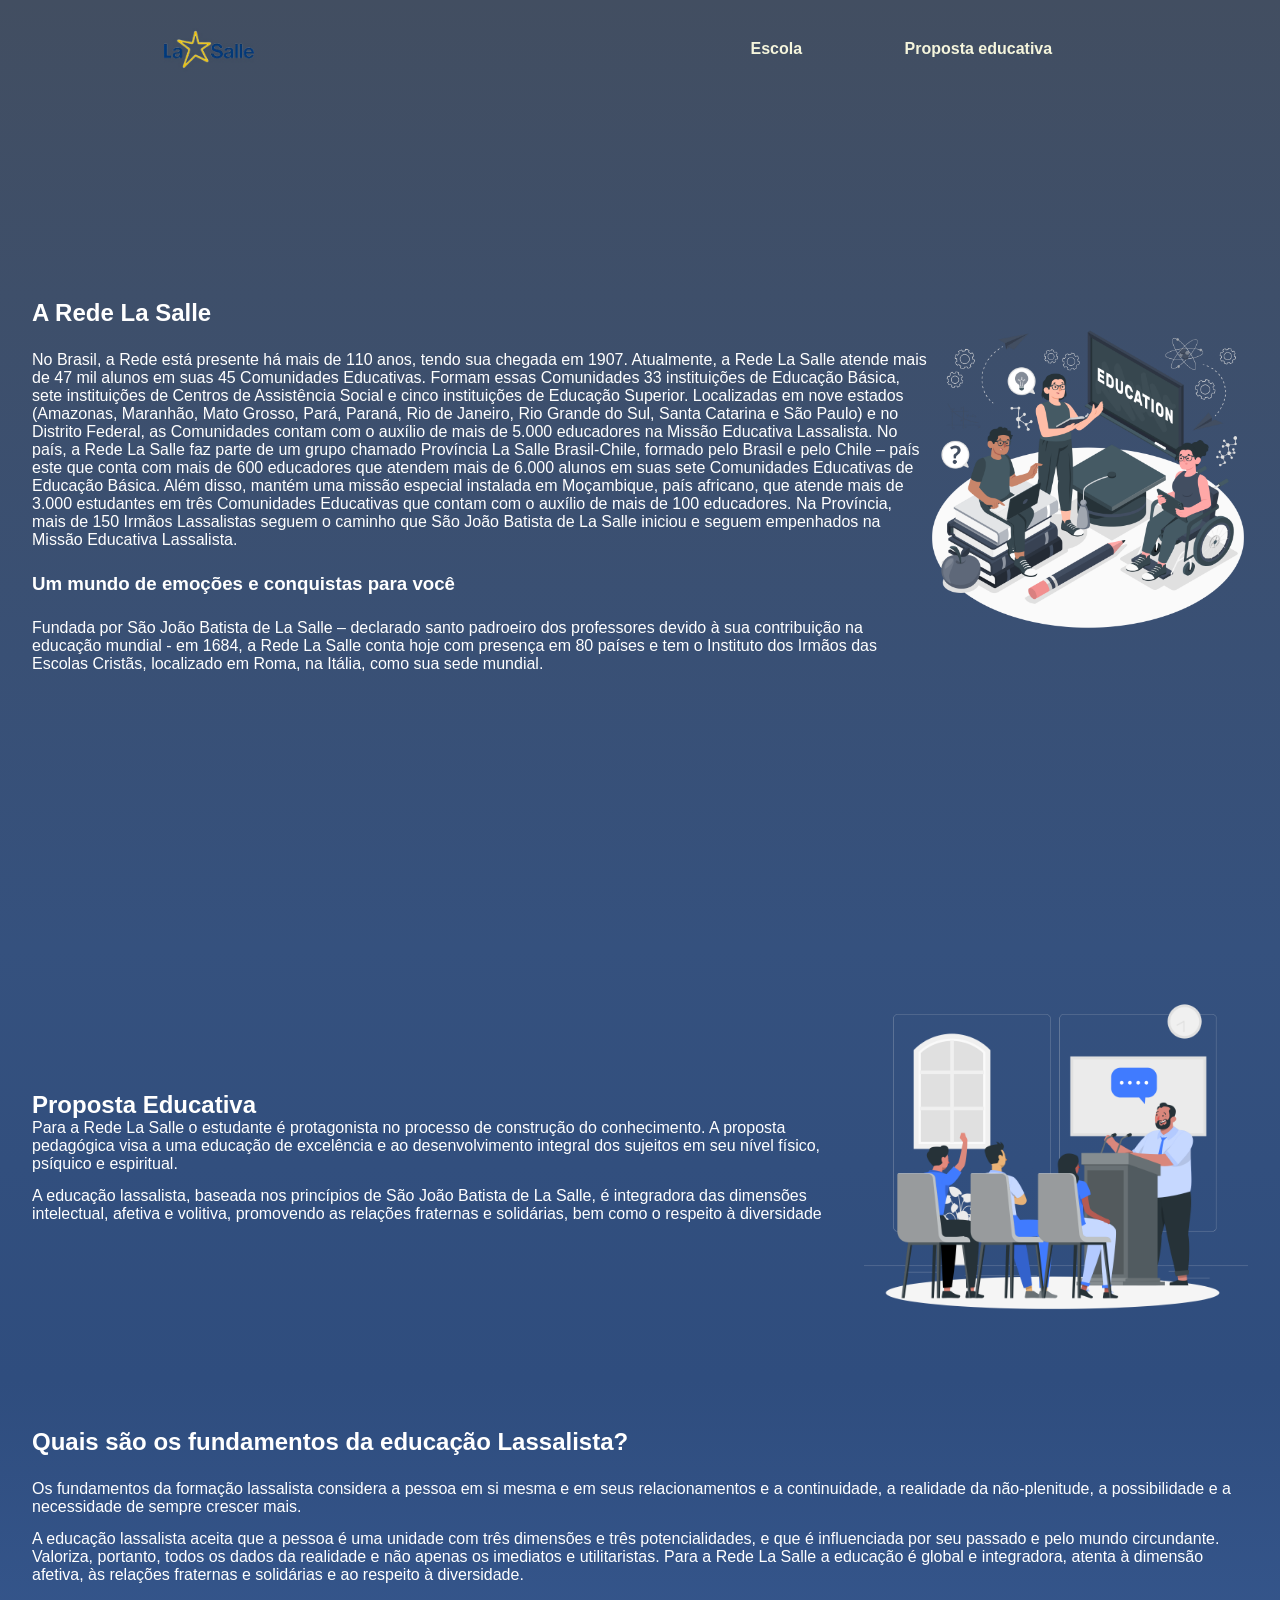
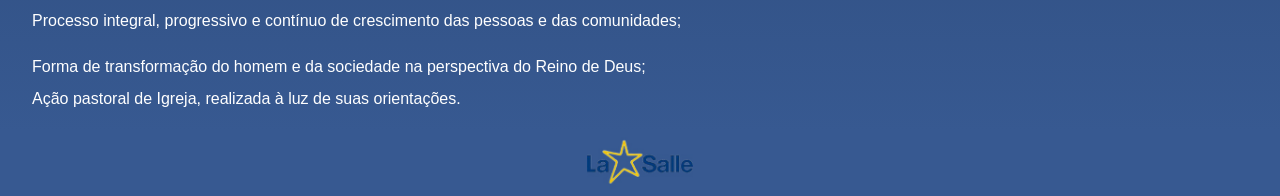
<file: Vic-toria-new-main/Vic-toria-new-97a77163563b338c6e0c5ebeda16be6a58079e50/index.html>
<!DOCTYPE html>
<html lang="pr-br">
<head>
    <meta charset="UTF-8">
    <meta name="viewport" content="width=device-width, initial-scale=1.0">
    <title>La salle</title>
    <link rel="stylesheet" href="style.css">
    <link rel="preconnect" href="https://fonts.googleapis.com">
    <link rel="preconnect" href="https://fonts.gstatic.com" crossorigin>
    <link href="https://fonts.googleapis.com/css2?family=Poppins&display=swap" rel="stylesheet">
    </head>
    
</head>
<body>
    <header class="cabeçalho">  
        <div class="div-imagem">
            <img class="cabeçalho-imagem" src="lasalle-transformed.png" alt="Logo do La salle">      
        </div>
         <div class="cabeçalho-lista">
            <a class="cabeçalho-lista-item" href="pagina3/pagina3.html">Escola</a>
            <a class="cabeçalho-lista-item" href="pagina2/pagina2.html">Proposta educativa</a>          
        </div>

<script src="menu.js"></script>

          </h1> </header>
 <section class="escola">
    <div class="escola-div-conteudo">
        <h2 class="escola-titulo">A Rede La Salle</h2>
        <p class="escola-texto-um">No Brasil, a Rede está presente há mais de 110 anos, tendo sua chegada em 1907. Atualmente, a Rede La Salle atende mais de 47 mil alunos em suas 45 Comunidades Educativas.
       
           Formam essas Comunidades 33 instituições de Educação Básica, sete instituições de Centros de Assistência Social e cinco instituições de Educação Superior. Localizadas em nove estados (Amazonas, Maranhão, Mato Grosso, Pará, Paraná, Rio de Janeiro, Rio Grande do Sul, Santa Catarina e São Paulo) e no Distrito Federal, as Comunidades contam com o auxílio de mais de 5.000 educadores na Missão Educativa Lassalista.
           
           No país, a Rede La Salle faz parte de um grupo chamado Província La Salle Brasil-Chile, formado pelo Brasil e pelo Chile – país este que conta com mais de 600 educadores que atendem mais de 6.000 alunos em suas sete Comunidades Educativas de Educação Básica.
           
           Além disso, mantém uma missão especial instalada em Moçambique, país africano, que atende mais de 3.000 estudantes em três Comunidades Educativas que contam com o auxílio de mais de 100 educadores. Na Província, mais de 150 Irmãos Lassalistas seguem o caminho que São João Batista de La Salle iniciou e seguem empenhados na Missão Educativa Lassalista.</p>
        <h3 class="escola-titulo-dois">Um mundo de emoções e conquistas para você</h3>
        <p class="escola-texto-dois">Fundada por São João Batista de La Salle – declarado santo padroeiro dos professores devido à sua contribuição na educação mundial - em 1684, a Rede La Salle conta hoje com presença em 80 países e tem o Instituto dos Irmãos das Escolas Cristãs, localizado em Roma, na Itália, como sua sede mundial. </p>
     </div>
       
<img class="escola-imagem" src="Education-amico.png" alt="alunos">
 </section>
 <section class="proposta-educativa">
    <div class="proposta-div-conteudo">
        <h2 class="proposta-educativa-titulo">Proposta Educativa</h2>
        <p class="proposta-educativa-texto-um">Para a Rede La Salle o estudante é protagonista no processo de construção do conhecimento. A proposta pedagógica visa a uma educação de excelência e ao desenvolvimento integral dos sujeitos em seu nível físico, psíquico e espiritual.</p>
        <p class="proposta-educativa-texto-dois">A educação lassalista, baseada nos princípios de São João Batista de La Salle, é integradora das dimensões intelectual, afetiva e volitiva, promovendo as relações fraternas e solidárias, bem como o respeito à diversidade</p>
            
    </div>
    <img class="proposta-imagem" src="Public talk-rafiki.png" alt="foto de crianças">
 
</section>
<section class="fundamentos">
    <div class="fundamentos-div-conteudo">
        <h1 class="fundamentos-titulo-um">Quais são os fundamentos da educação Lassalista?</h1>
        <p class="fundamentos-texto-um">Os fundamentos da formação lassalista considera a pessoa em si mesma e em seus relacionamentos e a continuidade, a realidade da não-plenitude, a possibilidade e a necessidade de sempre crescer mais.</p>
        <p class="fundamentos-texto-dois">A educação lassalista aceita que a pessoa é uma unidade com três dimensões e três potencialidades, e que é influenciada por seu passado e pelo mundo circundante. Valoriza, portanto, todos os dados da realidade e não apenas os imediatos e utilitaristas. Para a Rede La Salle a educação é global e integradora, atenta à dimensão afetiva, às relações fraternas e solidárias e ao respeito à diversidade.</p>
        <p class="fundamentos-topico-um">Processo integral, progressivo e contínuo de crescimento das pessoas e das comunidades;</p>
        <p class="fundamentos-topico-dois">Forma de transformação do homem e da sociedade na perspectiva do Reino de Deus;</p>
        <p class="fundamentos-topico-tres">Ação pastoral de Igreja, realizada à luz de suas orientações.</p>

    </div>

</section>

    <footer class="rodape">
   <img class="rodape-imagem" src="lasalle-transformed.png" alt="Logo La salle">
    </footer>

</body>
</html>
</file>
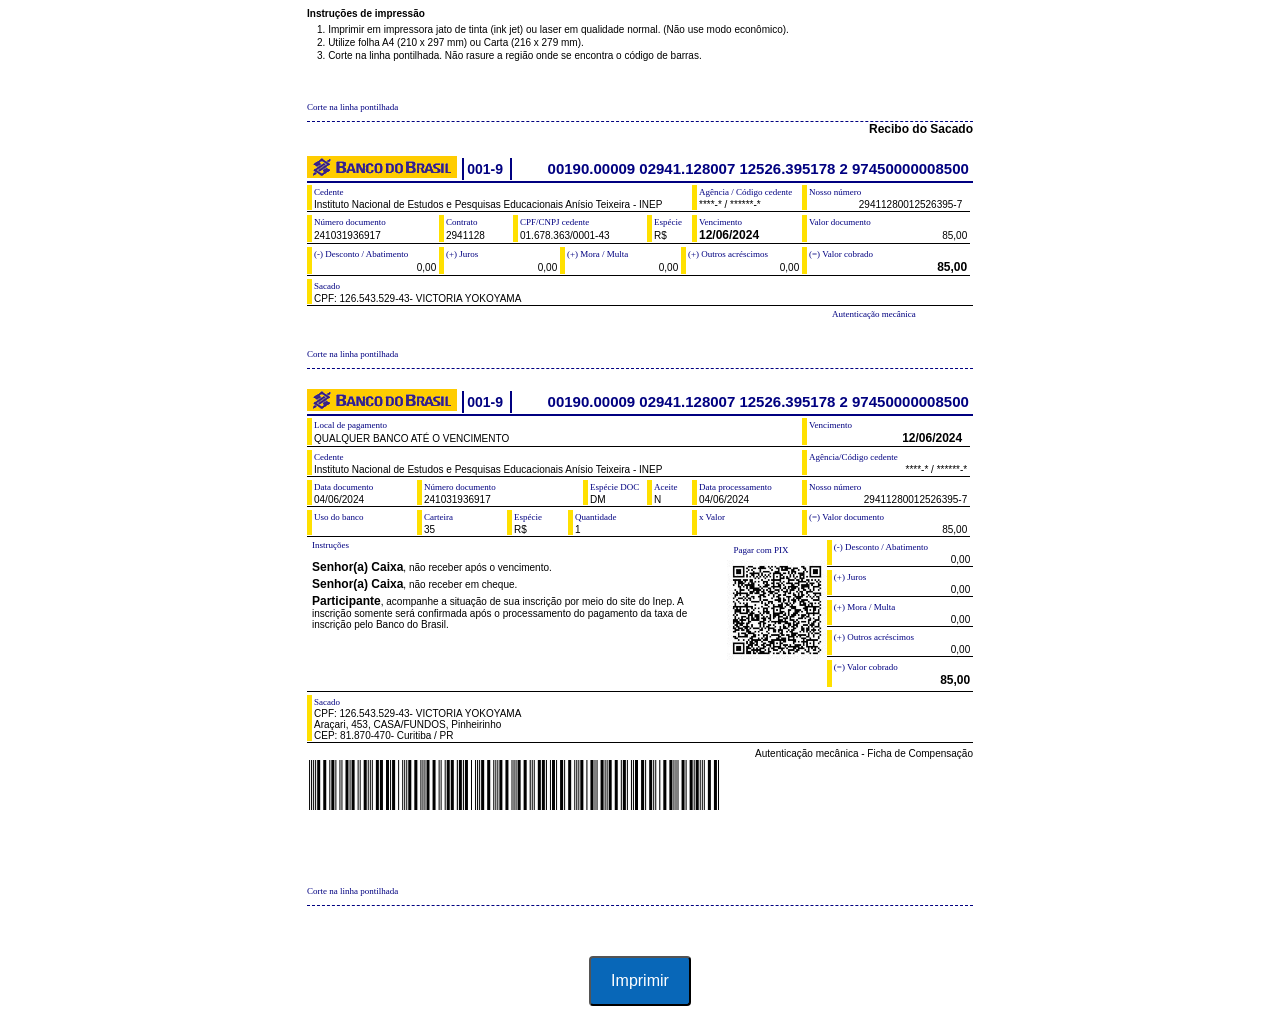
<file: pagina3/boleto.html>
<!DOCTYPE html PUBLIC "-//W3C//DTD XHTML 1.0 Strict//EN" "http://www.w3.org/TR/xhtml1/DTD/xhtml1-strict.dtd"><html xmlns="http://www.w3.org/1999/html" xmlns="http://www.w3.org/1999/html"><head><meta http-equiv="Content-Type" content="text/html; charset=UTF-8"><title>Boleto</title><style type="text/css">@media screen, print{#conteudo *{font-family: Arial; font-size: 12px; margin: 0; padding: 0}#conteudo{width: 666px; margin: 0 auto; padding-bottom: 30px}#boleto{width: 666px; margin: 0; padding: 0}#instrucao_impressao h2{font-size: 10px; font-weight: 700}#instrucao_impressao p{font-size: 10px; margin: 4px 0}#instrucao_impressao ol{font-size: 10px; margin: 5px 0}#instrucao_impressao ol li{font-size: 10px; text-indent: 10px; margin: 2px 0; list-style-position: inside}#boleto .pontilhada{width: 666px; margin: 0 auto; border-bottom: 1px navy dashed}#boleto .pontilhada p{margin: 0; padding: 0; font-family: 'Arial Narrow'; font-size: 9px; height: 19px; color: navy}#conteudo table.header{width: 666px; height: 20px; margin-top: 20px; margin-bottom: 2px; border-bottom: 2px navy solid}#conteudo table.header div.codigo_banco_com_dv{width: 46px; height: 19px; margin-left: 5px; padding-top: 3px; text-align: center; font-size: 14px; font-weight: 700; color: navy; border-right: 2px solid navy; border-left: 2px solid navy}#conteudo table.header td.linha_digitavel{width: 464px; text-align: right; font: 700 15px Arial; color: navy}#conteudo table.linha{margin-bottom: 3px; padding-bottom: 1px; border-bottom: 1px #000 solid}#conteudo table.linha tr.titulo td{height: 13px; font-family: 'Arial Narrow'; font-size: 9px; color: navy; border-left: 5px #ffe000 solid; padding-left: 2px; -webkit-box-sizing: border-box !important; -moz-box-sizing: border-box !important; box-sizing: border-box !important}#conteudo table.linha tr.campo td{height: 12px; font-size: 10px; color: #000; border-left: 5px #ffe000 solid; padding-left: 2px; -webkit-box-sizing: border-box !important; -moz-box-sizing: border-box !important; box-sizing: border-box !important}#conteudo table.linha td p{font-size: 10px}#conteudo table.linha tr.campo td.ag_cod_cedente_, table.linha tr.campo td.nosso_numero, table.linha tr.campo td.nosso_numero_, table.linha tr.campo td.valor_documento, table.linha tr.campo td.valor_documento_, table.linha tr.campo td.vencimento_, table.linha tr.campo td.xvalor{text-align: right}#conteudo table.linha td.ultima_linha{vertical-align: top; height: 30px}#conteudo table.linha td.ultima_linha table.linha{margin-bottom: -5px; border: 0 #fff} #conteudo td.ultima_linha table.linha td.instrucoes{border-left: 0 #fff none; padding-left: 5px; padding-bottom: 0; margin-bottom: 0; height: 20px; vertical-align: top} #conteudo td.ultima_linha table.linha td.qrcode{border-left: 0 #fff none;} #conteudo table.linha td.cedente{width: 385px}#conteudo table.linha td.valor_cobrado_{padding-bottom: 0; margin-bottom: 0}#conteudo table.linha td.ag_cod_cedente, table.linha td.vencimento{width: 110px}#conteudo table.linha td.especie{width: 45px}#conteudo table.linha td.desconto, table.linha td.num_doc{width: 132px}#conteudo table.linha td.contrato{width: 74px}#conteudo table.linha td.cpf_cnpj{width: 134px}#conteudo table.linha td.outras_deducoes, table.linha td.mora_multa, table.linha td.outros_acrescimos{width: 121px}#conteudo table.linha td.nosso_numero, table.linha td.valor_documento, table.linha td.valor_cobrado{width: 168px; padding-right: 5px}#conteudo table.linha td.sacado, table.linha td.sacado_{width: 666px}#conteudo table.linha td.local_pagto, table.linha td.cedente_{width: 495px}#conteudo table.linha td.data_doc, table.linha td.data_process, table.linha td.reservado, table.linha td.xvalor{width: 110px}#conteudo table.linha td.carteira{width: 90px}#conteudo table.linha td.num_doc_{width: 166px}#conteudo table.linha td.especie_doc{width: 64px}#conteudo table.linha td.aceite{width: 45px}#conteudo table.linha td.especie_{width: 61px}#conteudo table.linha td.qtd{width: 124px}#conteudo table.linha td.instrucoes{width: 495px}#conteudo table.linha td.instrucoes p{margin-bottom: 3px}#conteudo table.linha td.vencimento_, table.linha td.ag_cod_cedente_, table.linha td.nosso_numero_, table.linha td.valor_documento_, table.linha td.desconto_, table.linha td.mora_multa_, table.linha td.outras_deducoes_, table.linha td.outros_acrescimos_, table.linha td.valor_cobrado_{width: 168px; padding-right: 5px}#conteudo div.footer{white-space: nowrap; margin-bottom: 30px}#conteudo div.footer p{width: 88px; margin: 0; padding: 0 0 0 525px; font-family: 'Arial Narro'; font-size: 9px; color: navy}#conteudo div.codigo_barras{width: 666px; margin-bottom: 20px; font-size: 0}#conteudo div.codigo_barras p{font-size: 0}input{background: #0867B8; color: white; padding: 14px 20px; font-size: 16px; border-radius: 4px;}}</style></head><body><div id="conteudo"><div><div id="instrucao_impressao"><h2>Instru&ccedil;&otilde;es de impress&atilde;o</h2><ol><li>Imprimir em impressora jato de tinta (ink jet) ou laser em qualidade normal. (N&atilde;o use modo econ&ocirc;mico).</li><li>Utilize folha A4 (210 x 297 mm) ou Carta (216 x 279 mm).</li><li>Corte na linha pontilhada. N&atilde;o rasure a regi&atilde;o onde se encontra o c&oacute;digo de barras.</li></ol></div></div><br/><br/><div id="boleto"><div class="pontilhada"><p>Corte na linha pontilhada</p></div><div align="right" width="666"><b>Recibo do Sacado</b></div><table class="header" border="0" cellspacing="0" cellpadding="0"><tbody><tr><td width="150"><img src="[data-uri]"></td><td width="50"><div class="codigo_banco_com_dv">001-9&nbsp;</div></td><td class="linha_digitavel">00190.00009 02941.128007 12526.395178 2 97450000008500&nbsp;</td></tr></tbody></table><table class="linha" cellspacing="0" cellpadding="0"><tbody><tr class="titulo"><td class="cedente">Cedente</td><td class="ag_cod_cedente">Ag&ecirc;ncia / C&oacute;digo cedente</td><td class="nosso_numero">Nosso n&uacute;mero</td></tr><tr class="campo"><td class="cedente">Instituto Nacional de Estudos e Pesquisas Educacionais Anísio Teixeira - INEP&nbsp;</td><td class="ag_cod_cedente">****-* / ******-*&nbsp;</td><td class="nosso_numero">29411280012526395-7&nbsp;</td></tr></tbody></table><table class="linha" cellspacing="0" cellpadding="0"><tbody><tr class="titulo"><td class="num_doc">N&uacute;mero documento</td><td class="contrato">Contrato</td><td class="cpf_cnpj">CPF/CNPJ cedente</td><td class="especie">Esp&eacute;cie</td><td class="vencimento">Vencimento</td><td class="valor_documento">Valor documento</td></tr><tr class="campo"><td class="num_doc">241031936917&nbsp;</td><td class="contrato">2941128&nbsp;</td><td class="cpf_cnpj">01.678.363/0001-43&nbsp;</td><td class="especie">R$&nbsp;</td><td class="vencimento"><b>12/06/2024</b>&nbsp;</td><td class="valor_documento">85,00&nbsp;</td></tr></tbody></table><table class="linha" cellspacing="0" cellpadding="0"><tbody><tr class="titulo"><td class="desconto">(-) Desconto / Abatimento</td><td class="outras_deducoes">(+) Juros</td><td class="mora_multa">(+) Mora / Multa</td><td class="outros_acrescimos">(+) Outros acr&eacute;scimos</td><td class="valor_cobrado">(=) Valor cobrado</td></tr><tr class="campo"><td class="desconto" align="right">0,00&nbsp;</td><td class="outras_deducoes" align="right">0,00&nbsp;</td><td class="mora_multa" align="right">0,00&nbsp;</td><td class="outros_acrescimos" align="right">0,00&nbsp;</td><td class="valor_cobrado" align="right"><b>85,00</b>&nbsp;</td></tr></tbody></table><table class="linha" cellspacing="0" cellpadding="0"><tbody><tr class="titulo"><td class="sacado">Sacado</td></tr><tr class="campo"><td class="sacado">CPF: 126.543.529-43- VICTORIA YOKOYAMA&nbsp;</td></tr></tbody></table><div class="footer"><p>Autentica&ccedil;&atilde;o mec&acirc;nica</p></div><div class="pontilhada"><p>Corte na linha pontilhada</p></div><table class="header" border="0" cellspacing="0" cellpadding="0"><tbody><tr><td width="150"><img src="[data-uri]"></td><td width="50"><div class="codigo_banco_com_dv">001-9&nbsp;</div></td><td class="linha_digitavel">00190.00009 02941.128007 12526.395178 2 97450000008500&nbsp;</td></tr></tbody></table><table class="linha" cellspacing="0" cellpadding="0"><tbody><tr class="titulo"><td class="local_pagto">Local de pagamento</td><td class="vencimento_">Vencimento</td></tr><tr class="campo"><td class="local_pagto">QUALQUER BANCO AT&Eacute; O VENCIMENTO</td><td class="vencimento_"><b>12/06/2024</b>&nbsp;</td></tr></tbody></table><table class="linha" cellspacing="0" cellpadding="0"><tbody><tr class="titulo"><td class="cedente_">Cedente</td><td class="ag_cod_cedente_">Ag&ecirc;ncia/C&oacute;digo cedente</td></tr><tr class="campo"><td class="cedente_">Instituto Nacional de Estudos e Pesquisas Educacionais Anísio Teixeira - INEP&nbsp;</td><td class="ag_cod_cedente_">****-* / ******-*&nbsp;</td></tr></tbody></table><table class="linha" cellspacing="0" cellpadding="0"><tbody><tr class="titulo"><td class="data_doc">Data documento</td><td class="num_doc_">N&uacute;mero documento</td><td class="especie_doc">Esp&eacute;cie DOC</td><td class="aceite">Aceite</td><td class="data_process">Data processamento</td><td class="nosso_numero_">Nosso n&uacute;mero</td></tr><tr class="campo"><td class="data_doc">04/06/2024&nbsp;</td><td class="num_doc_">241031936917&nbsp;</td><td class="especie_doc">DM&nbsp;</td><td class="aceite">N&nbsp;</td><td class="data_process">04/06/2024&nbsp;</td><td class="nosso_numero_">29411280012526395-7&nbsp;</td></tr></tbody></table><table class="linha" cellspacing="0" cellpadding="0"><tbody><tr class="titulo"><td class="reservado">Uso do banco</td><td class="carteira">Carteira</td><td class="especie_">Esp&eacute;cie</td><td class="qtd">Quantidade</td><td class="xvalor">x Valor</td><td class="valor_documento_">(=) Valor documento</td></tr><tr class="campo"><td class="reservado">&nbsp;</td><td class="carteira">35&nbsp;</td><td class="especie_">R$&nbsp;</td><td class="qtd">1&nbsp;</td><td class="xvalor">&nbsp;</td><td class="valor_documento_">85,00&nbsp;</td></tr></tbody></table><table class="linha" cellspacing="0" cellpadding="0"><tbody><tr><td class="ultima_linha" rowspan="6"><table class="linha" cellspacing="0" cellpadding="0"><tbody><tr class="titulo"><td class="instrucoes">Instru&ccedil;&otilde;es</td><td class="qrcode">&nbsp;&nbsp;&nbsp;Pagar com PIX</td></tr><tr class="campo"><td class="instrucoes" rowspan="5"><p><b>Senhor(a) Caixa</b>, não receber após o vencimento.</p><p><b>Senhor(a) Caixa</b>, não receber em cheque.</p><p> </p><p><b>Participante</b>, acompanhe a situação de sua inscrição por meio do site do Inep. A inscrição somente será confirmada após o processamento do pagamento da taxa de inscrição pelo Banco do Brasil.</p></td><td class="qrcode" rowspan="5"><img width="100" height="100" border="0" src="[data-uri]" alt=""></td></tr></tbody></table></td></tr><tr><td><table class="linha" cellspacing="0" cellpadding="0"><tbody><tr class="titulo"><td class="desconto_">(-) Desconto / Abatimento</td></tr><tr class="campo"><td class="desconto_" align="right">0,00&nbsp;</td></tr></tbody></table></td></tr><tr><td><table class="linha" cellspacing="0" cellpadding="0"><tbody><tr class="titulo"><td class="outras_deducoes_">(+) Juros</td></tr><tr class="campo"><td class="outras_deducoes_" align="right">0,00&nbsp;</td></tr></tbody></table></td></tr><tr><td><table class="linha" cellspacing="0" cellpadding="0"><tbody><tr class="titulo"><td class="mora_multa_">(+) Mora / Multa</td></tr><tr class="campo"><td class="mora_multa_" align="right">0,00&nbsp;</td></tr></tbody></table></td></tr><tr><td><table class="linha" cellspacing="0" cellpadding="0"><tbody><tr class="titulo"><td class="outros_acrescimos_">(+) Outros acr&eacute;scimos</td></tr><tr class="campo"><td class="outros_acrescimos_" align="right">0,00&nbsp;</td></tr></tbody></table></td></tr><tr><td class="ultima_linha"><table class="linha" cellspacing="0" cellpadding="0"><tbody><tr class="titulo"><td class="valor_cobrado_">(=) Valor cobrado</td></tr><tr class="campo"><td class="valor_cobrado_" align="right"><b>85,00</b>&nbsp;</td></tr></tbody></table></td></tr></tbody></table><table class="linha" cellspacing="0" cellpadding="0"><tbody><tr class="titulo"><td class="sacado_">Sacado</td></tr><tr class="campo"><td class="sacado_"><p>CPF: 126.543.529-43- VICTORIA YOKOYAMA&nbsp;</p><p>Araçari, 453, CASA/FUNDOS, Pinheirinho&nbsp;</p><p>CEP: 81.870-470- Curitiba / PR&nbsp;</p></td></tr></tbody></table><table cellspacing="0" cellpadding="0" width="666" border="0"><tbody><tr><td width="666" align="right"><font style="font-size:10px">Autentica&ccedil;&atilde;o mec&acirc;nica - Ficha de Compensa&ccedil;&atilde;o</font></td></tr></tbody></table><div class="codigo_barras"><p><img width="415" height="50" border="0" src="[data-uri]" alt=""></p></div><br><br><br><br><p><div class="pontilhada"><p>Corte na linha pontilhada</p></div></p></div></div><p style="margin-top: 20px; display: flex; flex-direction: row; align-items: center; justify-content: center;"><input type="button" value="Imprimir" onClick="print();"/></p></body></html>
</file>
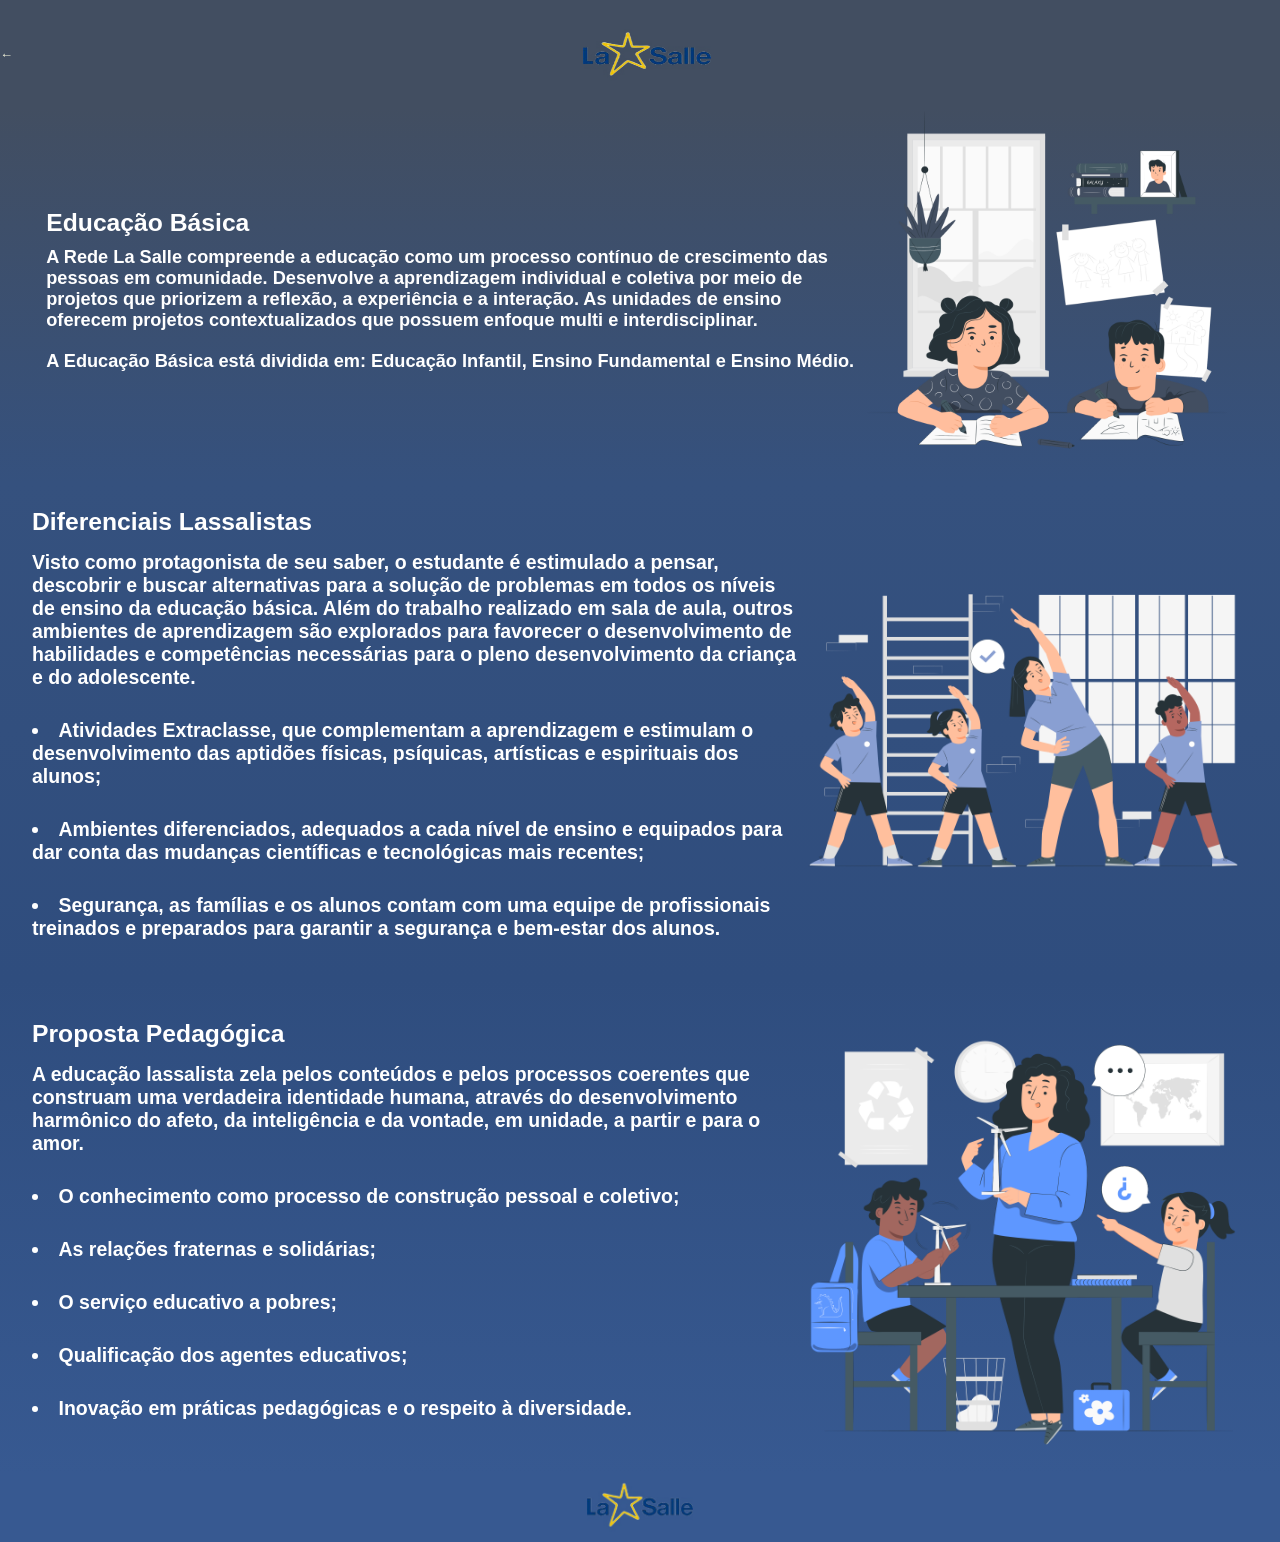
<file: Vic-toria-new-main/Vic-toria-new-97a77163563b338c6e0c5ebeda16be6a58079e50/pagina2/pagina2.html>
<!DOCTYPE html>
<html lang="pr-br">
<head>
    <meta charset="UTF-8">
    <meta name="viewport" content="width=device-width, initial-scale=1.0">
    <title>Escola La salle</title>
    <link rel="stylesheet" href="2style.css">
    <link rel="preconnect" href="https://fonts.googleapis.com">
    <link rel="preconnect" href="https://fonts.gstatic.com" crossorigin>
    <link href="https://fonts.googleapis.com/css2?family=Poppins&display=swap" rel="stylesheet">
    
</head>
<body>
    <header class="cabeçalho-dois">
        <div class="cabeçalho-dois-div"> 
          <a class="voltar" href="C:\Users\Micro\Downloads\Vic-toria-new-main\Vic-toria-new-97a77163563b338c6e0c5ebeda16be6a58079e50/index.html">←</a>  
          </div>
        <img class="cabeçalho-dois-imagem" src="lasalle-transformed.png" alt="Logo La salle">
  
      </header>

      
    <h1>
    <header>
   <section class="sobre-escola">
     <div class="sobre-escola-div-conteudo">
       <h2 class="sobre-escola-titulo">Educação Básica</h2>
       <p class="sobre-escola-texto-um">A Rede La Salle compreende a educação como um processo contínuo de crescimento das pessoas em comunidade. Desenvolve a aprendizagem individual e coletiva por meio de projetos que priorizem a reflexão, a experiência e a interação. As unidades de ensino oferecem projetos contextualizados que possuem enfoque multi e interdisciplinar.</p>
       <p  class="sobre-escola-texto-dois">A Educação Básica está dividida em: Educação Infantil, Ensino Fundamental e Ensino Médio. </p>
     </div>
    <img class="imagem-um" src="dois-estudando.png" alt="duas crianças estudando">
  </section>

<section class="sobre-escola-um">
    <div class="sobre-escola-um-div">
        <h3 class="sobre-escola-titulo-dois">Diferenciais Lassalistas</h3>
        <p class="sobre-escola-texto-tres">Visto como protagonista de seu saber, o estudante é estimulado a pensar, descobrir e buscar alternativas para a solução de problemas em todos os níveis de ensino da educação básica. Além do trabalho realizado em sala de aula, outros ambientes de aprendizagem são explorados para favorecer o desenvolvimento de habilidades e competências necessárias para o pleno desenvolvimento da criança e do adolescente.</p>
    <li class="sobre-escola-topico-um">Atividades Extraclasse, que complementam a aprendizagem e estimulam o desenvolvimento das aptidões físicas, psíquicas, artísticas e espirituais dos alunos;</li>
    <li class="sobre-escola-topico-dois">Ambientes diferenciados, adequados a cada nível de ensino e equipados para dar conta das mudanças científicas e tecnológicas mais recentes;</li>
    <li class="sobre-escola-topico-tres">Segurança, as famílias e os alunos contam com uma equipe de profissionais treinados e preparados para garantir a segurança e bem-estar dos alunos.</li>
    </div>
    <img class="eduçao-fisica-img" src="Physical education-pana.png" alt="educaçao física">
    </section>
 

<section class="sobre-escola-dois">
 <div class="sobre-escola-dois-div">
    <h4 class="sobre-escola-titulo-tres">Proposta Pedagógica</h4>
    <p class="sobre-escola-texto-quatro">A educação lassalista zela pelos conteúdos e pelos processos coerentes que construam uma verdadeira identidade humana, através do desenvolvimento harmônico do afeto, da inteligência e da vontade, em unidade, a partir e para o amor.</p>
    <li class="sobre-escola-topico-quatro">O conhecimento como processo de construção pessoal e coletivo;</li>
    <li class="sobre-escola-topico-cinco">As relações fraternas e solidárias;</li>
    <li class="sobre-escola-topico-seis">O serviço educativo a pobres;</li>
    <li class="sobre-escola-topico-sete">Qualificação dos agentes educativos;</li>
    <li class="sobre-escola-topico-oito">Inovação em práticas pedagógicas e o respeito à diversidade.</li>
  </div>
  <img class="professora-alunos-imagem" src="Eco education-pana.png" alt="professora ensinando alunos">
  
</section>
    </header>
    
  <footer class="rodape">
      <img class="rodape-imagem" src="lasalle-transformed.png" alt="Logo La salle">
  </footer>

</body>
</html>
</file>
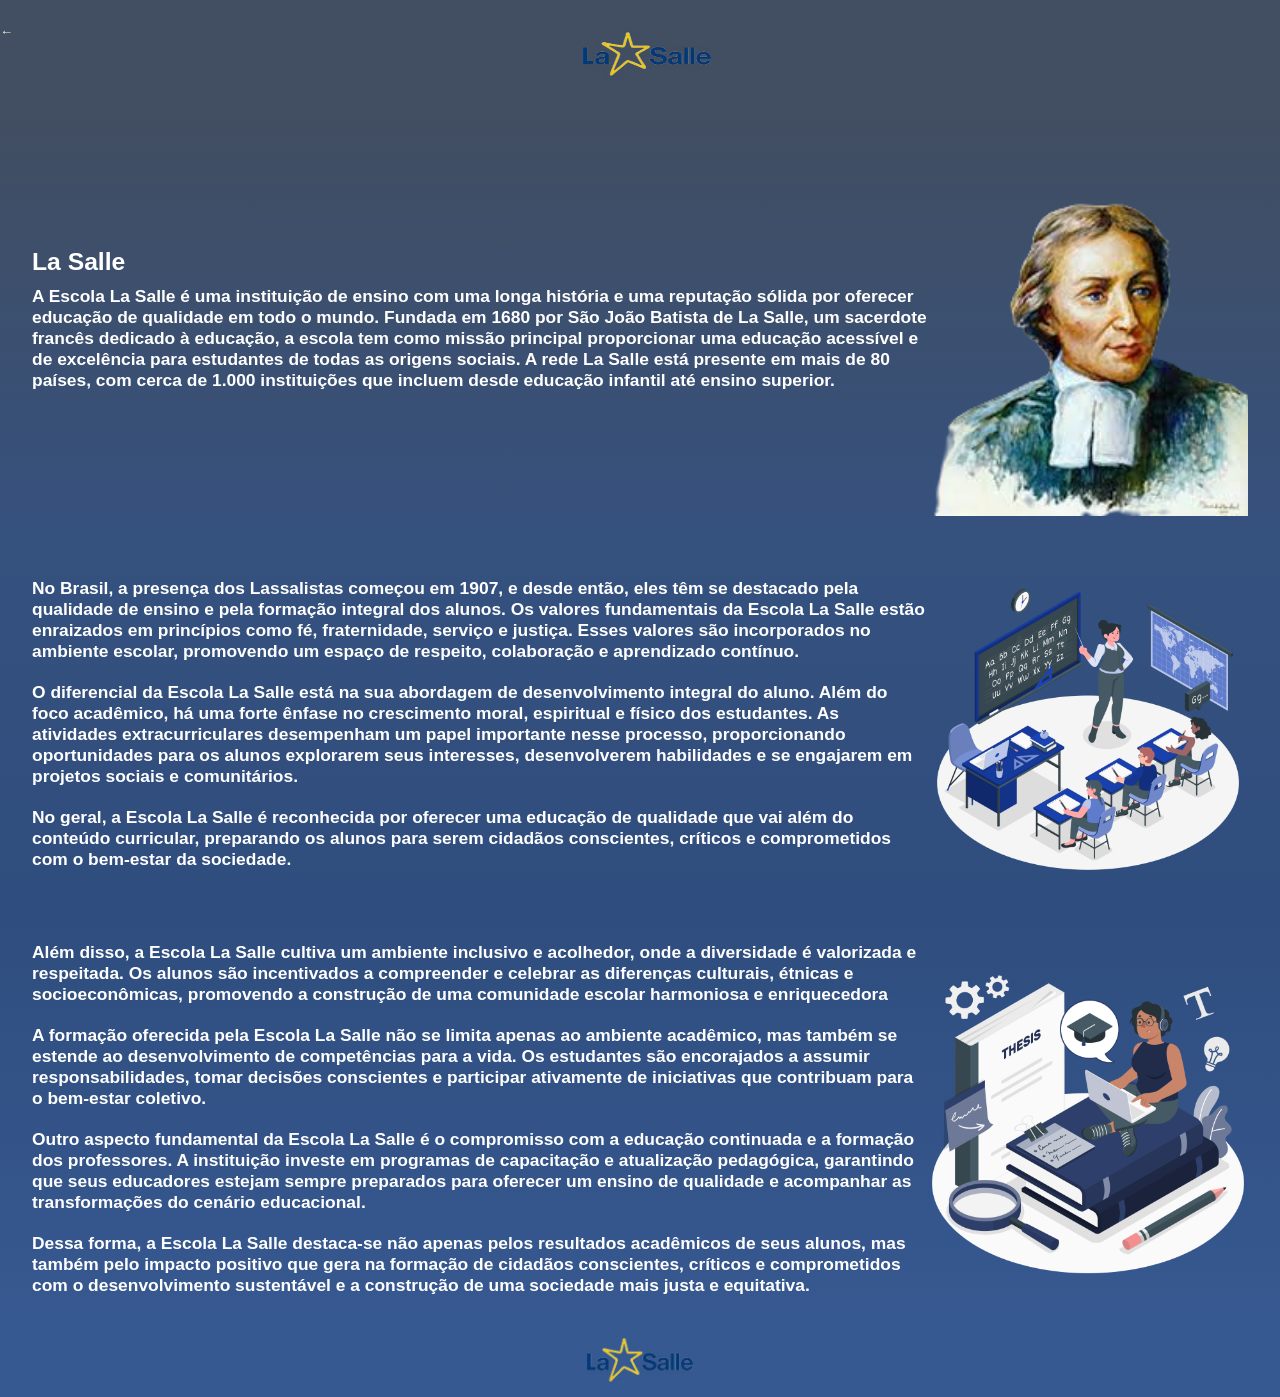
<file: Vic-toria-new-main/Vic-toria-new-97a77163563b338c6e0c5ebeda16be6a58079e50/pagina3/pagina3.html>
<!DOCTYPE html>
<html lang="pr-br">
<head>
    <meta charset="UTF-8">
    <meta name="viewport" content="width=device-width, initial-scale=1.0">
    <title>Escola La salle</title>
    <link rel="stylesheet" href="3stlyle.css">
    <link rel="preconnect" href="https://fonts.googleapis.com">
    <link rel="preconnect" href="https://fonts.gstatic.com" crossorigin>
    <link href="https://fonts.googleapis.com/css2?family=Poppins&display=swap" rel="stylesheet">
    
</head>
<body>
    <header class="cabeçalho-tres">
        <div class="cabeçalho-tres-div">
           <a class="cabeçalho-voltar-inicial" href="C:\Users\Micro\Downloads\Vic-toria-new-main\Vic-toria-new-97a77163563b338c6e0c5ebeda16be6a58079e50/index.html">←</a>  
        </div>
        <img class="cabeçalho-tres-imagem" src="lasalle-transformed.png" alt="Logo La salle">
        
      </header>
      <h1>
        <header>
       <section class="sobre-escola">
         <div class="sobre-escola-div-conteudo">
           <h2 class="sobre-escola-titulo">La Salle</h2>
           <p class="sobre-escola-texto-um">A Escola La Salle é uma instituição de ensino com uma longa história e uma reputação sólida por oferecer educação de qualidade em todo o mundo. Fundada em 1680 por São João Batista de La Salle, um sacerdote francês dedicado à educação, a escola tem como missão principal proporcionar uma educação acessível e de excelência para estudantes de todas as origens sociais. A rede La Salle está presente em mais de 80 países, com cerca de 1.000 instituições que incluem desde educação infantil até ensino superior.</p>
        </div>
        <img class="img-sao-joao-lasalle" src="download.png" alt="São Joao Batista de La Salle">
    </section>

           <section class="sobre-escola-dois">
            <div class="sobre-escola-dois-div-conteudo">
                <p  class="sobre-escola-texto-dois">No Brasil, a presença dos Lassalistas começou em 1907, e desde então, eles têm se destacado pela qualidade de ensino e pela formação integral dos alunos. Os valores fundamentais da Escola La Salle estão enraizados em princípios como fé, fraternidade, serviço e justiça. Esses valores são incorporados no ambiente escolar, promovendo um espaço de respeito, colaboração e aprendizado contínuo. </p>
                <p  class="sobre-escola-texto-tres">O diferencial da Escola La Salle está na sua abordagem de desenvolvimento integral do aluno. Além do foco acadêmico, há uma forte ênfase no crescimento moral, espiritual e físico dos estudantes. As atividades extracurriculares desempenham um papel importante nesse processo, proporcionando oportunidades para os alunos explorarem seus interesses, desenvolverem habilidades e se engajarem em projetos sociais e comunitários.</p>
                <p  class="sobre-escola-texto-quatro">No geral, a Escola La Salle é reconhecida por oferecer uma educação de qualidade que vai além do conteúdo curricular, preparando os alunos para serem cidadãos conscientes, críticos e comprometidos com o bem-estar da sociedade. </p>

            </div>
           <img class="img-um" src="Teaching-amico.png" alt="">
        </section>

        <section class="sobre-escola-tres">
            <div class="sobre-escola-tres-div-conteudo">
                <p  class="sobre-escola-texto-cinco">Além disso, a Escola La Salle cultiva um ambiente inclusivo e acolhedor, onde a diversidade é valorizada e respeitada. Os alunos são incentivados a compreender e celebrar as diferenças culturais, étnicas e socioeconômicas, promovendo a construção de uma comunidade escolar harmoniosa e enriquecedora</p>
                <p  class="sobre-escola-texto-seis">A formação oferecida pela Escola La Salle não se limita apenas ao ambiente acadêmico, mas também se estende ao desenvolvimento de competências para a vida. Os estudantes são encorajados a assumir responsabilidades, tomar decisões conscientes e participar ativamente de iniciativas que contribuam para o bem-estar coletivo.</p>
                <p  class="sobre-escola-texto-sete">Outro aspecto fundamental da Escola La Salle é o compromisso com a educação continuada e a formação dos professores. A instituição investe em programas de capacitação e atualização pedagógica, garantindo que seus educadores estejam sempre preparados para oferecer um ensino de qualidade e acompanhar as transformações do cenário educacional.</p>
                <p  class="sobre-escola-texto-oito">Dessa forma, a Escola La Salle destaca-se não apenas pelos resultados acadêmicos de seus alunos, mas também pelo impacto positivo que gera na formação de cidadãos conscientes, críticos e comprometidos com o desenvolvimento sustentável e a construção de uma sociedade mais justa e equitativa.</p>              
            
            </div>
            <img class="img-dois" src="Thesis-amico.png" alt="">

        </section>
               
    </header>
    
    <footer class="rodape">
        <img class="rodape-imagem" src="lasalle-transformed.png" alt="Logo La salle">
    </footer>
  
  </body>
  </html>
</file>
<file: Vic-toria-new-main/Vic-toria-new-97a77163563b338c6e0c5ebeda16be6a58079e50/style.css>
*{
    margin: 0;
    padding: 1;
}
body {
    font-family: Verdana, Geneva, Tahoma, sans-serif
}

.cabeçalho{
    
    color: white;
    display: flex;
    justify-content:space-around;
    align-items: center;
    padding: 24px 0
    
}

div a{
    color: #fff;
    text-decoration: none;
    padding: 0px 30px 5px 0;
    font-size: 12pt;
    position: relative;
}

div a::after{
    content:" ";
    width: 0%;
    height: 4px;
    background-color: #fff;
    position: absolute;
    bottom: 0%;
    left: 0;
    transition: 0.5s ease-in-out;
}

div a:hover::after{
    width: 100%;
}

header{
    width: 100%;
    padding: 60px 4%;   
    position: fixed;
    top: 0%;
    left: 0%;
    transition: .1s;
}
header.rolagem{

    background-image: linear-gradient(#424E61,#35517e);
    padding: 10px 0;
}

.cabeçalho-imagem{
    width: 40%;
    
   
}
.cabeçalho-lista-item{
    display: inline-block;
    margin: 0 34px;
    font-size: 0 24px;
    align-items: center;
    justify-content: space-between;
   
}
.cabeçalho-lista-item{
    color: beige;
    text-decoration: none;
    font-weight: bold;
    cursor: pointer;

}
.escola-imagem{
    width: 25%;
}
.escola{
    background-image: linear-gradient(#424E61,#35517e);
    color: white;
    display: flex;
    justify-content: center;
    align-items: center;
    padding: 24px 0;
    background-size: cover;
    height: 100vh;
}
.escola-div-conteudo{
    width: 70%;
}
.escola-titulo{
    padding: 24px 0;
}
.escola-titulo-dois{
    padding: 24px 0;
}
.proposta-imagem{
    width: 30%;
}
.proposta-div-conteudo{
    width: 65%;
}
.proposta-educativa{
    background-image: linear-gradient(#35517e,#2f4d7e);
    color: white;
    display: flex;
    justify-content: center;
    align-items: center;
    padding: 24px 0;
}
.proposta-educativa-texto-dois{
    padding: 14px 0;
    justify-content: center;
    align-items: center;
}
.fundamentos-div-conteudo{
    width: 95%;
}
.fundamentos{
    background-image: linear-gradient(#2f4d7e,#375991);
    color: white;
    display: flex;
    justify-content: center;
    align-items: center;
    padding: 24px 0;

}
.fundamentos-titulo-um{
    padding: 24px 0;
}
.fundamentos-texto-dois{
    padding: 14px 0;
}
.fundamentos-topico-um{
    padding: 14px 0;
}
.fundamentos-topico-dois{
    padding: 14px 0;
}
.rodape{
    background-color: #375991;
    text-align: center;
}
.rodape-imagem{
    height: 60px;
}
</file>
<file: Vic-toria-new-main/Vic-toria-new-97a77163563b338c6e0c5ebeda16be6a58079e50/pagina2/2style.css>
*{
    margin: 0;
    padding: 1;
}
body {
    font-family: Verdana, Geneva, Tahoma, sans-serif;
    font-size: small;
}
 
.cabeçalho-dois{
    background-color: #424E61;
    color: white;
    display: flex;  
    padding: 24px 0;
    justify-content: center;
    align-items: center;
    
}
.voltar{
    align-items: flex-start;
    justify-content: left;
    color: beige;
    text-decoration: none;
    font-weight: bold;
    cursor: pointer;
       
}

.voltar{
    align-items: flex-start;
    justify-content: left;
    color: beige;
    text-decoration: none;
    font-weight: bold;
    cursor: pointer;
   
    
}

.cabeçalho-dois-imagem{
    
    width: 10%;
    height: 60px;
    display: flex;
    justify-content: center;
    align-items: center;
    margin: auto;
    
}

.sobre-escola{
    background-image: linear-gradient(#424E61,#35517e);
    color: white;
    display: flex;
    justify-content: center;
    align-items: center;
    padding: 0 15px;
}

.sobre-escola-div-conteudo{
    width: 65%;
}

.imagem-um{
    width: 30%;
}
.sobre-escola-titulo{
    padding: 14px 25;
    font-size: 95%;
    
}
 .sobre-escola-texto-um{
    font-size: 70%;
    padding: 10px 0;
 }

.sobre-escola-texto-dois{
    font-size: 70%;
    padding: 10px 0;
}

.sobre-escola-um{
    background-image: linear-gradient(#35517e,#2f4d7e);
    color: white;
    display: flex;
    justify-content: center;
    align-items: center;
    padding: 24px 0;
}

.sobre-escola-um-div{
    width: 60%;
}

.eduçao-fisica-img{
    width: 35%;
}

.sobre-escola-titulo-dois{
    padding: 0px 0;
    font-size: 95%;
}

.sobre-escola-texto-tres{
    font-size: 75%;
    padding: 15px 0;
}

.sobre-escola-topico-um{
    font-size: 75%;
    padding: 15px 0;
}

.sobre-escola-topico-dois{
    font-size: 75%;
    padding: 15px 0;
}
   
.sobre-escola-topico-tres{
    font-size: 75%;
    padding: 15px 0;

}

.sobre-escola-dois{
    background-image: linear-gradient(#2f4d7e,#375991);
    color: white;
    display: flex;
    justify-content: center;
    align-items: center;
    padding: 24px 0;
}

.sobre-escola-dois-div{
    width: 60%;
}

.professora-alunos-imagem{
    width: 35%;
}

.sobre-escola-titulo-tres{
    padding: 0px 0;
    font-size: 95%;
}

.sobre-escola-texto-quatro{
    font-size: 75%;
    padding: 15px 0;
}

.sobre-escola-topico-quatro{
    font-size: 75%;
    padding: 15px 0;
}

.sobre-escola-topico-cinco{
    font-size: 75%;
    padding: 15px 0;
}

.sobre-escola-topico-cinco{
    font-size: 75%;
    padding: 15px 0;
}

.sobre-escola-topico-seis{
    font-size: 75%;
    padding: 15px 0;
}

.sobre-escola-topico-sete{
    font-size: 75%;
    padding: 15px 0;
}

.sobre-escola-topico-oito{
    font-size: 75%;
    padding: 15px 0;
}
.rodape{
    background-color: #375991;
    text-align: center;
}
.rodape-imagem{
    height: 60px;
}
</file>
<file: Vic-toria-new-main/Vic-toria-new-97a77163563b338c6e0c5ebeda16be6a58079e50/pagina3/3stlyle.css>
*{
    margin: 0;
    padding: 1;
}
body {
    font-family: Verdana, Geneva, Tahoma, sans-serif;
    font-size: small;
}
 
.cabeçalho-tres{
    background-color: #424E61;
    color: white;
    display: flex;   
    padding: 24px 0;

}
.cabeçalho-voltar-inicial{
    align-items: flex-start;
    justify-content: left;
    color: beige;
    text-decoration: none;
    font-weight: bold;
    cursor: pointer;
       
}
.cabeçalho-tres-imagem{
    
    width: 10%;
    height: 60px;
    display: flex;
    justify-content: center;
    align-items: center;
    margin: auto;
    
}
.sobre-escola{
    background-image: linear-gradient(#424E61,#35517e);
    color: white;
    display: flex;
    justify-content: center;
    align-items: center;
    padding: 24px 0;
}

.sobre-escola-div-conteudo{
    width: 70%;
}

.sobre-escola-titulo{
    padding: 14px 25;
    font-size: 95%;
    
}
 .sobre-escola-texto-um{
    font-size: 67%;
    padding: 10px 0;
 }
 .img-sao-joao-lasalle{
    width: 25%;
}
.sobre-escola-dois{
    background-image: linear-gradient(#35517e,#2f4d7e);
    color: white;
    display: flex;
    justify-content: center;
    align-items: center;
    padding: 24px 0;
}
.img-um{
    width: 25%;
}

.sobre-escola-dois-div-conteudo{
    width: 70%;
}
.sobre-escola-texto-dois{
    font-size: 67%;
    padding: 10px 0;
}
.sobre-escola-texto-tres{
    font-size: 67%;
    padding: 10px 0;
 }
 .sobre-escola-texto-quatro{
    font-size: 67%;
    padding: 10px 0;
}
 .sobre-escola-tres{
    background-image: linear-gradient(#2f4d7e,#375991);
    color: white;
    display: flex;
    justify-content: center;
    align-items: center;
    padding: 24px 0;
}
.sobre-escola-tres-div-conteudo{
    width: 70%;
}
.img-dois{
    width: 25%;
}

.sobre-escola-texto-cinco{
    font-size: 67%;
    padding: 10px 0;
 }

.sobre-escola-texto-seis{
    font-size: 67%;
    padding: 10px 0;
}
.sobre-escola-texto-sete{
    font-size: 67%;
    padding: 10px 0;
 }

.sobre-escola-texto-oito{
    font-size: 67%;
    padding: 10px 0;
}
.rodape{
    background-color: #375991;
    text-align: center;
}
.rodape-imagem{
    height: 60px;
}
</file>
